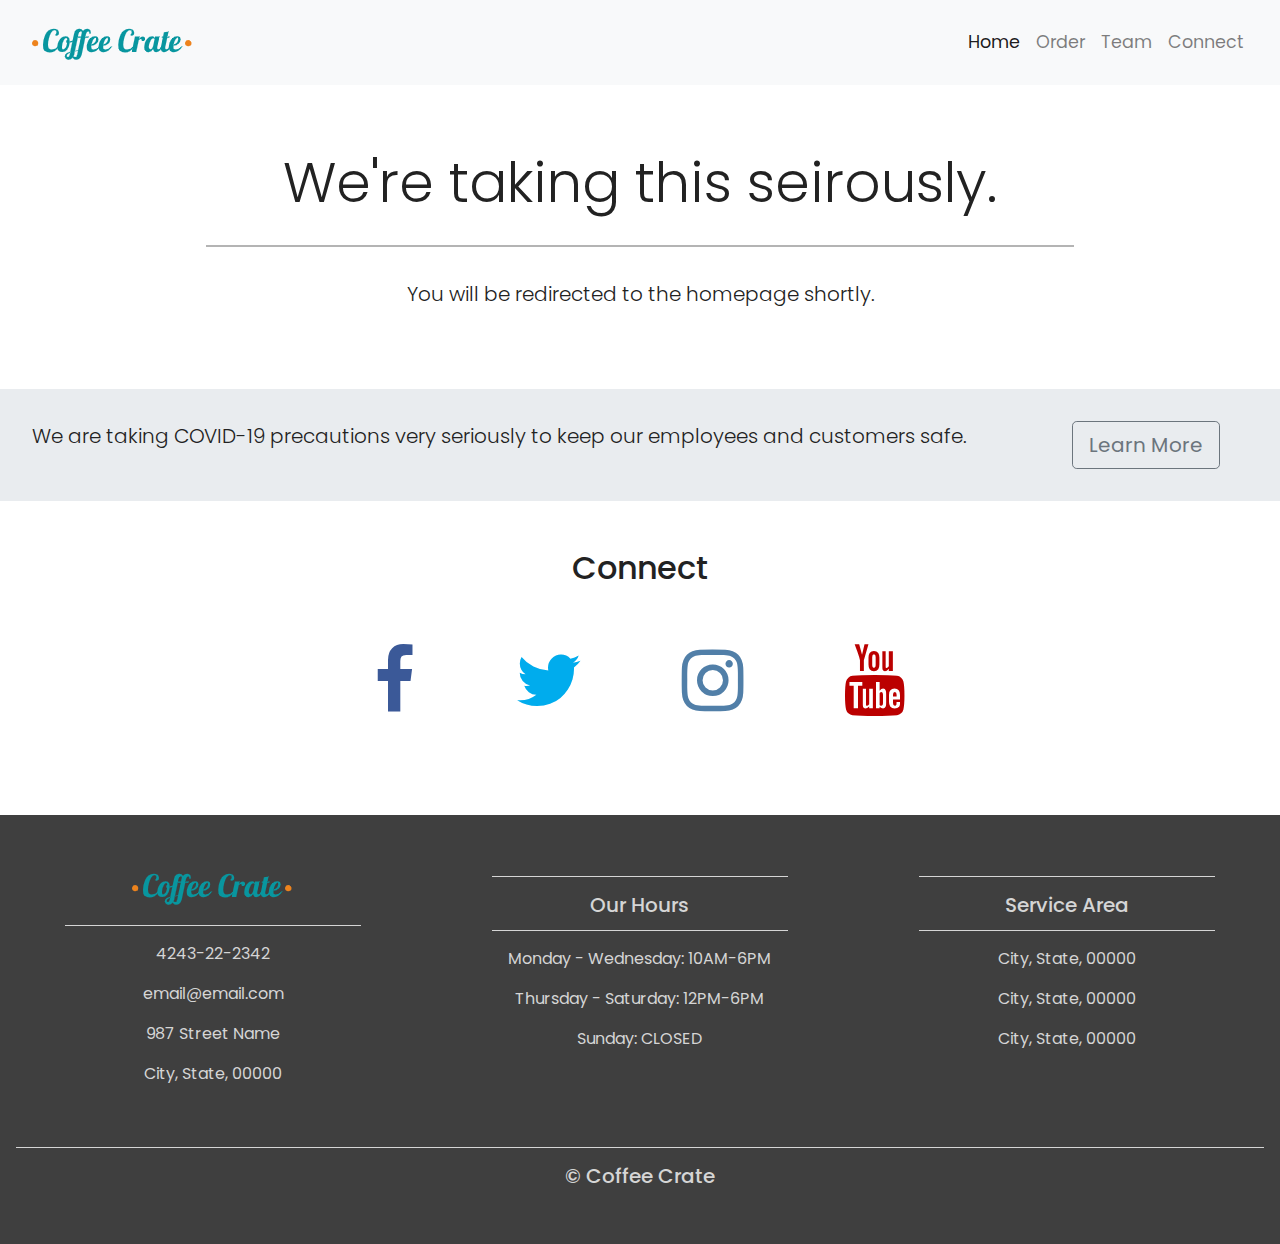
<file: covid.html>
<!DOCTYPE html>
<html lang="en">
<head>
    <meta charset="UTF-8">
    <meta name="viewport" content="width=device-width, initial-scale=1.0">
    <link rel="stylesheet" href="https://cdnjs.cloudflare.com/ajax/libs/font-awesome/4.7.0/css/font-awesome.min.css">
    <link rel="stylesheet" href="https://maxcdn.bootstrapcdn.com/bootstrap/4.0.0/css/bootstrap.min.css" integrity="sha384-Gn5384xqQ1aoWXA+058RXPxPg6fy4IWvTNh0E263XmFcJlSAwiGgFAW/dAiS6JXm" crossorigin="anonymous">
    <meta http-equiv="refresh" content="3;URL=index.html">
    <link href="style.css" rel="stylesheet">
    <title>Document</title>
</head>
<body>
    <!-- Navigation -->
    <nav class="navbar navbar-expand-md navbar-light bg-light sticky-top">
        <div class="container-fluid">
            <a class="navbar-brand" href="#"><img src="img/logo.png"></a>
            <button class="navbar-toggler" type="button" data-toggle="collapse" data-target="#navbarResponsive">
                <span class="navbar-toggler-icon"></span>
            </button>
            <div class="collapse navbar-collapse" id="navbarResponsive">
                <ul class="navbar-nav ml-auto">
                    <li class="nav-item active">
                        <a class="nav-link" href="index.html">Home</a>
                    </li>
                    <li class="nav-item">
                        <a class="nav-link" href="index.html/#order">Order</a>
                    </li>
                    <li class="nav-item">
                        <a class="nav-link" href="index.html/#team">Team</a>
                    </li>
                    <li class="nav-item">
                        <a class="nav-link" href="#connect">Connect</a>
                    </li>
                </ul>
            </div>
        </div>
    </nav>

    <!-- Order Form -->
    <div class="container-fluid padding">
        <div class="col-12">
            <div class="row welcome ">
                <div class="col-12 text-center">
                    <h1 class="display-4">We're taking this seirously.</h1>
                </div>
                <hr>
                <div class="col-12 text-center">
                    <p class="lead">
                        You will be redirected to the homepage shortly.
                    </p>
                </div>
            </div>
        </div>
    </div>
    

    <!-- Jumbotron -->
    <div class="container-fluid">
        <div class="row jumbotron">
            <div class="col-xs-12 col-sm-12 col-md-9 col-lg-9 col-xl-10">
                <p class="lead">
                    We are taking COVID-19 precautions very seriously to keep our employees and customers safe.
                </p>
            </div>
            <div class="col-xs-12 col-sm-12 col-md-3 col-lg-3 col-xl-2">
                <a href="#">
                    <button type="button" class="btn btn-outline-secondary btn-lg">
                        Learn More
                    </button>
                </a>
            </div>
        </div>
    </div>

    

    <!-- Connect -->
    <div class="contianer-fluid padding" id="connect">
        <div class="row text-center padding">
            <div class="col-12">
                <h2>Connect</h2>
            </div>
            <div class="col-12 social padding">
                <a href="http://www.facebook.com" target="_blank" rel="noopener noreferrer"><i class="fa fa-facebook"></i></a>
                <a href="http://www.twitter.com" target="_blank" rel="noopener noreferrer"><i class="fa fa-twitter"></i></a>
                <a href="http://www.instagram.com" target="_blank" rel="noopener noreferrer"><i class="fa fa-instagram"></i></a>
                <a href="http://www.youtube.com" target="_blank" rel="noopener noreferrer"><i class="fa fa-youtube"></i></a>
            </div>
        </div>
    </div>

    <!-- Footer     -->
    <footer>
        <div class="container-fluid padding">
            <div class="row text-center">
                <div class="col-md-4">
                    <img src="img/logo.png">
                    <hr class="light">
                    <p>4243-22-2342</p>
                    <p>email@email.com</p>
                    <p>987 Street Name</p>
                    <p>City, State, 00000</p>
                </div>
                <div class="col-md-4">
                    <hr class="light">
                    <h5>Our Hours</h5>
                    <hr class="light">
                    <p>Monday - Wednesday: 10AM-6PM</p>
                    <p>Thursday - Saturday: 12PM-6PM</p>
                    <p>Sunday: CLOSED</p>
                </div>
                <div class="col-md-4">
                    <hr class="light">
                    <h5>Service Area</h5>
                    <hr class="light">
                    <p>City, State, 00000</p>
                    <p>City, State, 00000</p>
                    <p>City, State, 00000</p>
                </div>
                <div class="col-12">
                    <hr class="light-100">
                    <h5>&copy; Coffee Crate</h5>
                </div>
            </div>
        </div>
    </footer>

    <script src="https://code.jquery.com/jquery-3.2.1.slim.min.js" integrity="sha384-KJ3o2DKtIkvYIK3UENzmM7KCkRr/rE9/Qpg6aAZGJwFDMVNA/GpGFF93hXpG5KkN" crossorigin="anonymous"></script>
    <script src="https://cdnjs.cloudflare.com/ajax/libs/popper.js/1.12.9/umd/popper.min.js" integrity="sha384-ApNbgh9B+Y1QKtv3Rn7W3mgPxhU9K/ScQsAP7hUibX39j7fakFPskvXusvfa0b4Q" crossorigin="anonymous"></script>
    <script src="https://maxcdn.bootstrapcdn.com/bootstrap/4.0.0/js/bootstrap.min.js" integrity="sha384-JZR6Spejh4U02d8jOt6vLEHfe/JQGiRRSQQxSfFWpi1MquVdAyjUar5+76PVCmYl" crossorigin="anonymous"></script>
</body>
</html>
</file>
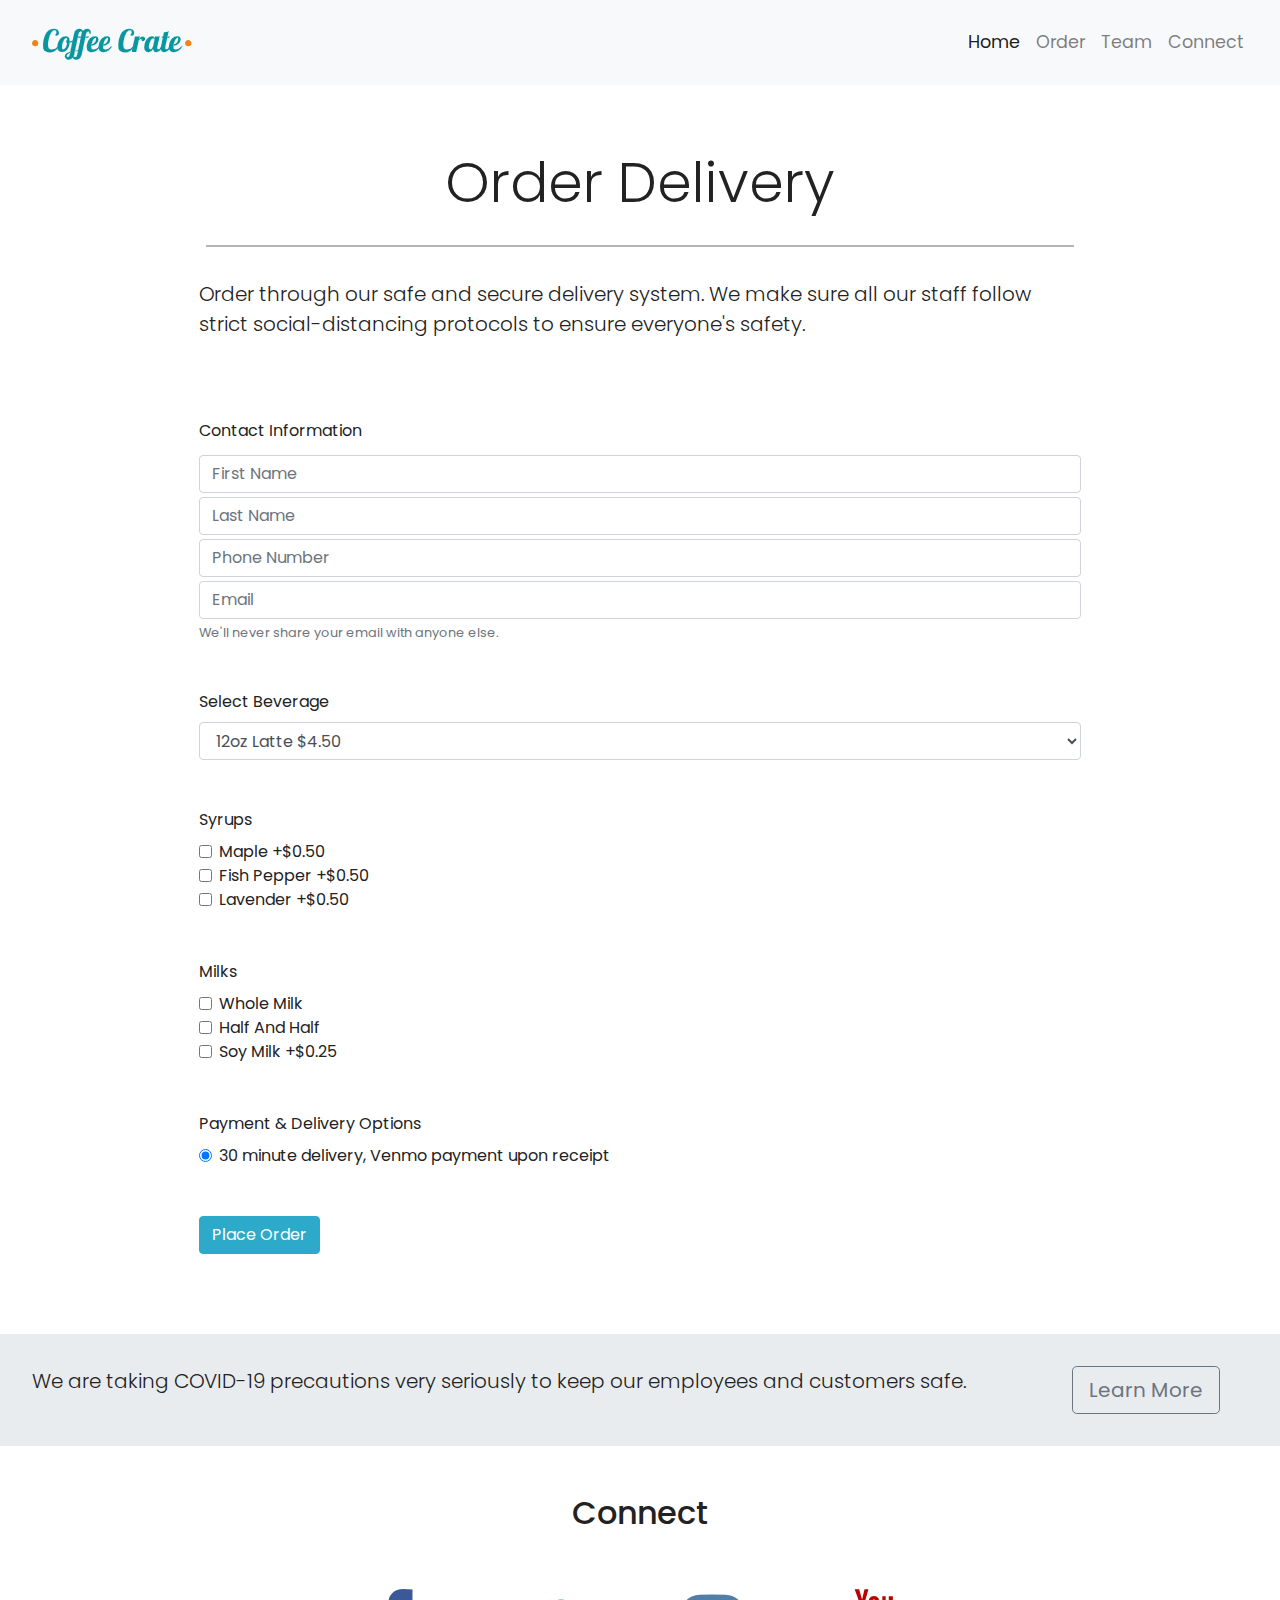
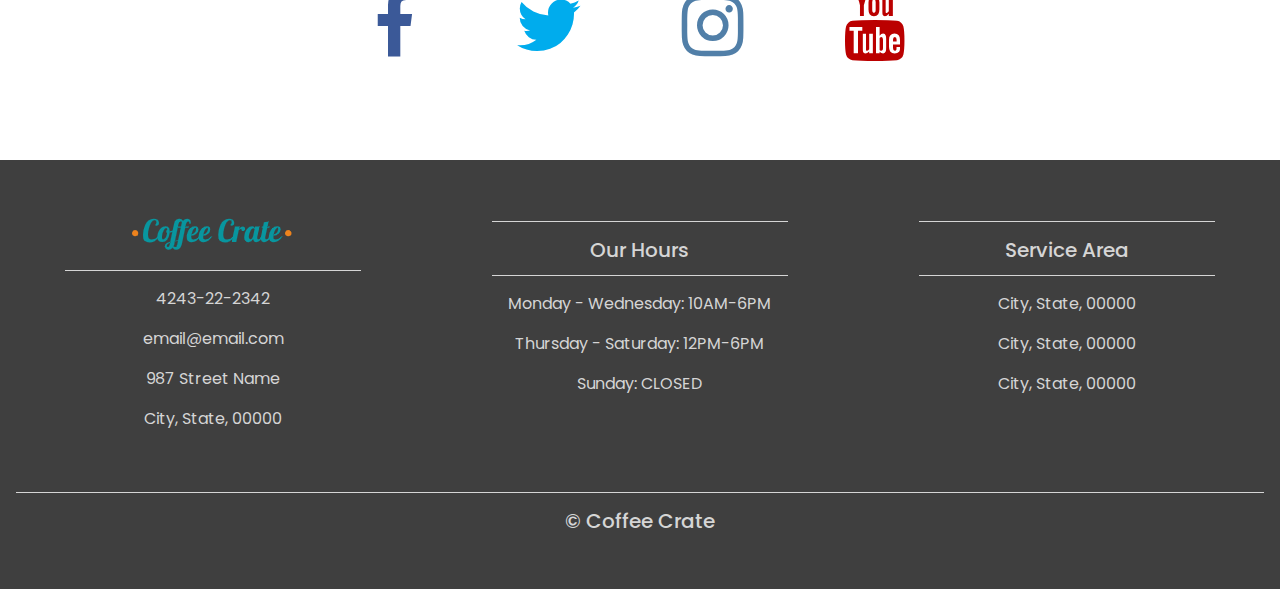
<file: order.html>
<!DOCTYPE html>
<html lang="en">
<head>
    <meta charset="UTF-8">
    <meta name="viewport" content="width=device-width, initial-scale=1.0">
    <link rel="stylesheet" href="https://cdnjs.cloudflare.com/ajax/libs/font-awesome/4.7.0/css/font-awesome.min.css">
    <link rel="stylesheet" href="https://maxcdn.bootstrapcdn.com/bootstrap/4.0.0/css/bootstrap.min.css" integrity="sha384-Gn5384xqQ1aoWXA+058RXPxPg6fy4IWvTNh0E263XmFcJlSAwiGgFAW/dAiS6JXm" crossorigin="anonymous">
    <link href="style.css" rel="stylesheet">
    <title>Document</title>
</head>
<body>
    <!-- Navigation -->
    <nav class="navbar navbar-expand-md navbar-light bg-light sticky-top">
        <div class="container-fluid">
            <a class="navbar-brand" href="#"><img src="img/logo.png"></a>
            <button class="navbar-toggler" type="button" data-toggle="collapse" data-target="#navbarResponsive">
                <span class="navbar-toggler-icon"></span>
            </button>
            <div class="collapse navbar-collapse" id="navbarResponsive">
                <ul class="navbar-nav ml-auto">
                    <li class="nav-item active">
                        <a class="nav-link" href="index.html">Home</a>
                    </li>
                    <li class="nav-item">
                        <a class="nav-link" href="index.html/#order">Order</a>
                    </li>
                    <li class="nav-item">
                        <a class="nav-link" href="index.html/#team">Team</a>
                    </li>
                    <li class="nav-item">
                        <a class="nav-link" href="#connect">Connect</a>
                    </li>
                </ul>
            </div>
        </div>
    </nav>

    <!-- Order Form -->
    <div class="container-fluid padding">
        <div class="col-12">
            <div class="row welcome ">
                <div class="col-12 text-center">
                    <h1 class="display-4">Order Delivery</h1>
                </div>
                <hr>
                <div class="col-12">
                    <p class="lead">
                        Order through our safe and secure delivery system. We make sure all our staff follow strict social-distancing protocols to ensure everyone's safety.
                    </p>
                </div>
            </div>
            <form class="welcome" action="/thankyou.html">
                <div class="form-group col-12 padding">
                    <label for="exampleInputEmail1">Contact Information</label>
                    <input type="text" class="form-control my-1" id="exampleInputEmail1" aria-describedby="emailHelp" placeholder="First Name">
                    <input type="text" class="form-control my-1" id="exampleInputEmail1" aria-describedby="emailHelp" placeholder="Last Name">
                    <input type="text" class="form-control my-1" id="exampleInputEmail1" aria-describedby="emailHelp" placeholder="Phone Number">
                    <input type="text" class="form-control my-1" id="exampleInputEmail1" aria-describedby="emailHelp" placeholder="Email">
                    <small id="emailHelp" class="form-text text-muted">We'll never share your email with anyone else.</small>
                </div>
                <div class="form-group col-12 padding">
                    <label for="exampleFormControlSelect1">Select Beverage</label>
                    <select class="form-control" id="exampleFormControlSelect1">
                      <option>12oz Latte $4.50</option>
                      <option>16oz Latte $5.75</option>
                      <option>12oz Cappuccino $4.75</option>
                      <option>12oz Flat White $5.00</option>
                      <option>16oz Mocha $5.75</option>
                    </select>
                </div>
                <div class="form-group col-12 padding">
                    <label for="exampleFormControlSelect1">Syrups</label>
                    <div class="form-check">
                        <input class="form-check-input" type="checkbox" value="" id="defaultCheck1">
                        <label class="form-check-label" for="defaultCheck1">
                          Maple +$0.50
                        </label>
                    </div>
                    <div class="form-check">
                        <input class="form-check-input" type="checkbox" value="" id="defaultCheck1">
                        <label class="form-check-label" for="defaultCheck1">
                          Fish Pepper +$0.50
                        </label>
                    </div>
                    <div class="form-check">
                        <input class="form-check-input" type="checkbox" value="" id="defaultCheck1">
                        <label class="form-check-label" for="defaultCheck1">
                          Lavender +$0.50
                        </label>
                    </div>
                </div>
                <div class="form-group col-12 padding">
                    <label for="exampleFormControlSelect1">Milks</label>
                    <div class="form-check">
                        <input class="form-check-input" type="checkbox" value="" id="defaultCheck1">
                        <label class="form-check-label" for="defaultCheck1">
                          Whole Milk
                        </label>
                    </div>
                    <div class="form-check">
                        <input class="form-check-input" type="checkbox" value="" id="defaultCheck1">
                        <label class="form-check-label" for="defaultCheck1">
                          Half And Half
                        </label>
                    </div>
                    <div class="form-check">
                        <input class="form-check-input" type="checkbox" value="" id="defaultCheck1">
                        <label class="form-check-label" for="defaultCheck1">
                          Soy Milk +$0.25
                        </label>
                    </div>
                </div>
                <div class="form-group col-12 padding">
                    <label for="exampleFormControlSelect1">Payment & Delivery Options</label>
                    <div class="form-check">
                        <input class="form-check-input" type="radio" name="exampleRadios" id="exampleRadios1" value="option1" checked>
                        <label class="form-check-label" for="exampleRadios1">
                          30 minute delivery, Venmo payment upon receipt
                        </label>
                      </div>
                </div>
                <div class="form-group col-12 padding">
                    <button type="submit" class="btn btn-primary">Place Order</button>
                </div>
            </form>
        </div>
    </div>
    

    <!-- Jumbotron -->
    <div class="container-fluid">
        <div class="row jumbotron">
            <div class="col-xs-12 col-sm-12 col-md-9 col-lg-9 col-xl-10">
                <p class="lead">
                    We are taking COVID-19 precautions very seriously to keep our employees and customers safe.
                </p>
            </div>
            <div class="col-xs-12 col-sm-12 col-md-3 col-lg-3 col-xl-2">
                <a href="#">
                    <button type="button" class="btn btn-outline-secondary btn-lg">
                        Learn More
                    </button>
                </a>
            </div>
        </div>
    </div>

    

    <!-- Connect -->
    <div class="contianer-fluid padding" id="connect">
        <div class="row text-center padding">
            <div class="col-12">
                <h2>Connect</h2>
            </div>
            <div class="col-12 social padding">
                <a href="http://www.facebook.com" target="_blank" rel="noopener noreferrer"><i class="fa fa-facebook"></i></a>
                <a href="http://www.twitter.com" target="_blank" rel="noopener noreferrer"><i class="fa fa-twitter"></i></a>
                <a href="http://www.instagram.com" target="_blank" rel="noopener noreferrer"><i class="fa fa-instagram"></i></a>
                <a href="http://www.youtube.com" target="_blank" rel="noopener noreferrer"><i class="fa fa-youtube"></i></a>
            </div>
        </div>
    </div>

    <!-- Footer     -->
    <footer>
        <div class="container-fluid padding">
            <div class="row text-center">
                <div class="col-md-4">
                    <img src="img/logo.png">
                    <hr class="light">
                    <p>4243-22-2342</p>
                    <p>email@email.com</p>
                    <p>987 Street Name</p>
                    <p>City, State, 00000</p>
                </div>
                <div class="col-md-4">
                    <hr class="light">
                    <h5>Our Hours</h5>
                    <hr class="light">
                    <p>Monday - Wednesday: 10AM-6PM</p>
                    <p>Thursday - Saturday: 12PM-6PM</p>
                    <p>Sunday: CLOSED</p>
                </div>
                <div class="col-md-4">
                    <hr class="light">
                    <h5>Service Area</h5>
                    <hr class="light">
                    <p>City, State, 00000</p>
                    <p>City, State, 00000</p>
                    <p>City, State, 00000</p>
                </div>
                <div class="col-12">
                    <hr class="light-100">
                    <h5>&copy; Coffee Crate</h5>
                </div>
            </div>
        </div>
    </footer>

    <script src="https://code.jquery.com/jquery-3.2.1.slim.min.js" integrity="sha384-KJ3o2DKtIkvYIK3UENzmM7KCkRr/rE9/Qpg6aAZGJwFDMVNA/GpGFF93hXpG5KkN" crossorigin="anonymous"></script>
    <script src="https://cdnjs.cloudflare.com/ajax/libs/popper.js/1.12.9/umd/popper.min.js" integrity="sha384-ApNbgh9B+Y1QKtv3Rn7W3mgPxhU9K/ScQsAP7hUibX39j7fakFPskvXusvfa0b4Q" crossorigin="anonymous"></script>
    <script src="https://maxcdn.bootstrapcdn.com/bootstrap/4.0.0/js/bootstrap.min.js" integrity="sha384-JZR6Spejh4U02d8jOt6vLEHfe/JQGiRRSQQxSfFWpi1MquVdAyjUar5+76PVCmYl" crossorigin="anonymous"></script>
</body>
</html>
</file>
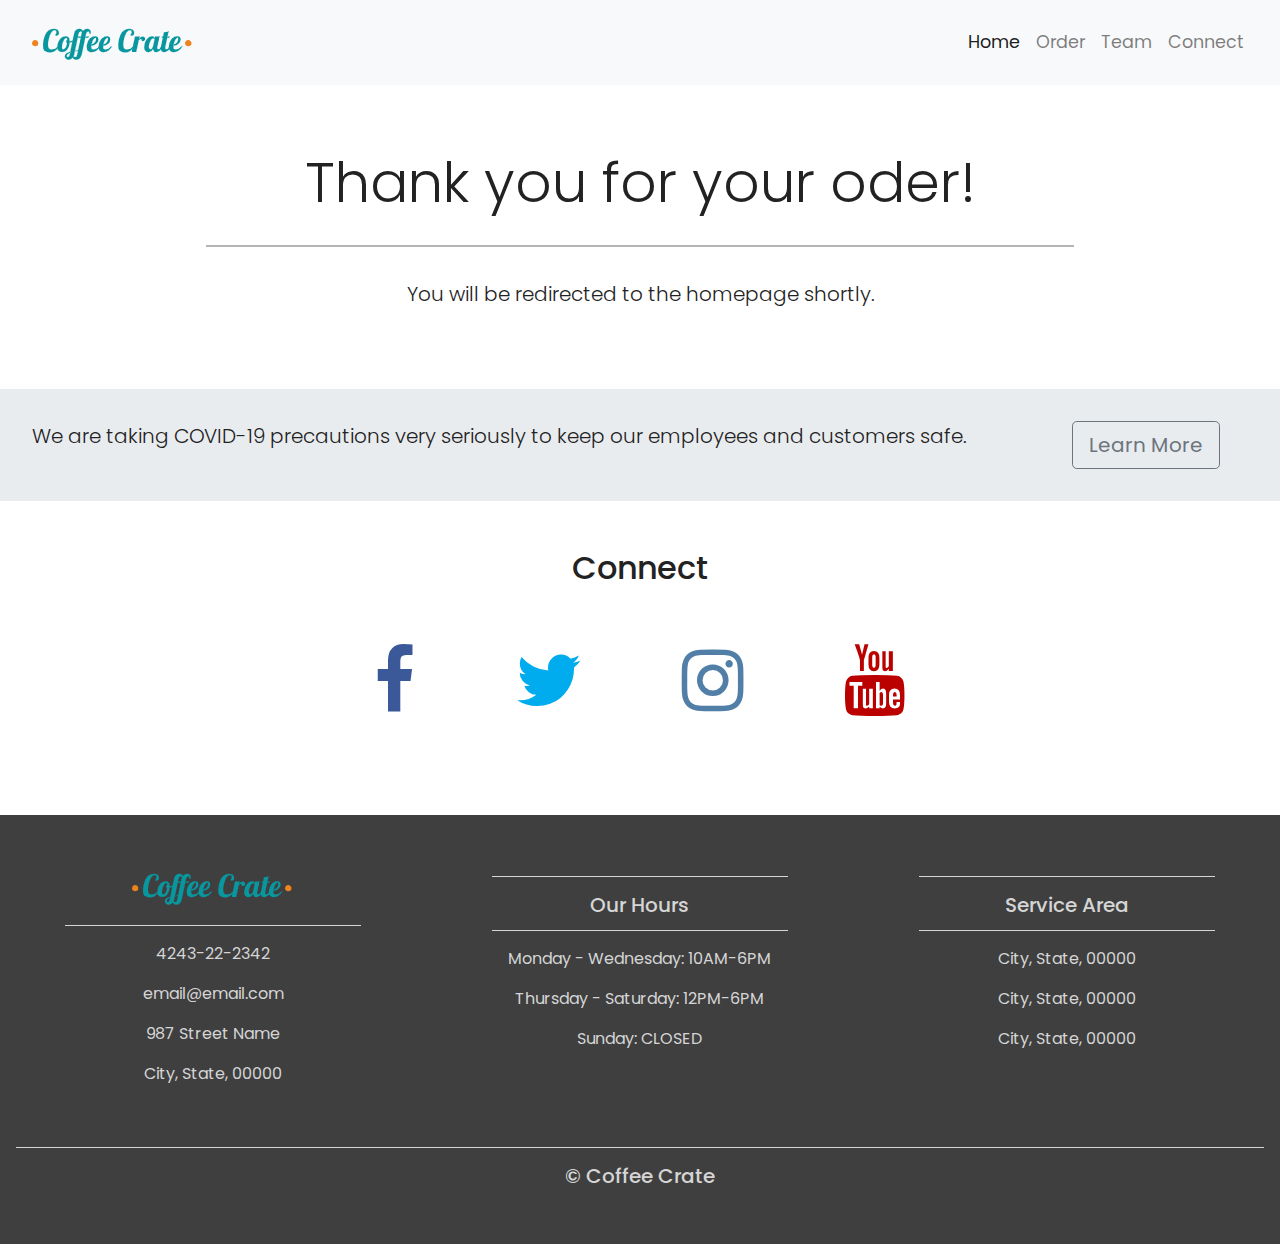
<file: thankyou.html>
<!DOCTYPE html>
<html lang="en">
<head>
    <meta charset="UTF-8">
    <meta name="viewport" content="width=device-width, initial-scale=1.0">
    <link rel="stylesheet" href="https://cdnjs.cloudflare.com/ajax/libs/font-awesome/4.7.0/css/font-awesome.min.css">
    <link rel="stylesheet" href="https://maxcdn.bootstrapcdn.com/bootstrap/4.0.0/css/bootstrap.min.css" integrity="sha384-Gn5384xqQ1aoWXA+058RXPxPg6fy4IWvTNh0E263XmFcJlSAwiGgFAW/dAiS6JXm" crossorigin="anonymous">
    <meta http-equiv="refresh" content="3;URL=index.html">
    <link href="style.css" rel="stylesheet">
    <title>Document</title>
</head>
<body>
    <!-- Navigation -->
    <nav class="navbar navbar-expand-md navbar-light bg-light sticky-top">
        <div class="container-fluid">
            <a class="navbar-brand" href="#"><img src="img/logo.png"></a>
            <button class="navbar-toggler" type="button" data-toggle="collapse" data-target="#navbarResponsive">
                <span class="navbar-toggler-icon"></span>
            </button>
            <div class="collapse navbar-collapse" id="navbarResponsive">
                <ul class="navbar-nav ml-auto">
                    <li class="nav-item active">
                        <a class="nav-link" href="index.html">Home</a>
                    </li>
                    <li class="nav-item">
                        <a class="nav-link" href="index.html/#order">Order</a>
                    </li>
                    <li class="nav-item">
                        <a class="nav-link" href="index.html/#team">Team</a>
                    </li>
                    <li class="nav-item">
                        <a class="nav-link" href="#connect">Connect</a>
                    </li>
                </ul>
            </div>
        </div>
    </nav>

    <!-- Order Form -->
    <div class="container-fluid padding">
        <div class="col-12">
            <div class="row welcome ">
                <div class="col-12 text-center">
                    <h1 class="display-4">Thank you for your oder!</h1>
                </div>
                <hr>
                <div class="col-12 text-center">
                    <p class="lead">
                        You will be redirected to the homepage shortly.
                    </p>
                </div>
            </div>
        </div>
    </div>
    

    <!-- Jumbotron -->
    <div class="container-fluid">
        <div class="row jumbotron">
            <div class="col-xs-12 col-sm-12 col-md-9 col-lg-9 col-xl-10">
                <p class="lead">
                    We are taking COVID-19 precautions very seriously to keep our employees and customers safe.
                </p>
            </div>
            <div class="col-xs-12 col-sm-12 col-md-3 col-lg-3 col-xl-2">
                <a href="#">
                    <button type="button" class="btn btn-outline-secondary btn-lg">
                        Learn More
                    </button>
                </a>
            </div>
        </div>
    </div>

    

    <!-- Connect -->
    <div class="contianer-fluid padding" id="connect">
        <div class="row text-center padding">
            <div class="col-12">
                <h2>Connect</h2>
            </div>
            <div class="col-12 social padding">
                <a href="http://www.facebook.com" target="_blank" rel="noopener noreferrer"><i class="fa fa-facebook"></i></a>
                <a href="http://www.twitter.com" target="_blank" rel="noopener noreferrer"><i class="fa fa-twitter"></i></a>
                <a href="http://www.instagram.com" target="_blank" rel="noopener noreferrer"><i class="fa fa-instagram"></i></a>
                <a href="http://www.youtube.com" target="_blank" rel="noopener noreferrer"><i class="fa fa-youtube"></i></a>
            </div>
        </div>
    </div>

    <!-- Footer     -->
    <footer>
        <div class="container-fluid padding">
            <div class="row text-center">
                <div class="col-md-4">
                    <img src="img/logo.png">
                    <hr class="light">
                    <p>4243-22-2342</p>
                    <p>email@email.com</p>
                    <p>987 Street Name</p>
                    <p>City, State, 00000</p>
                </div>
                <div class="col-md-4">
                    <hr class="light">
                    <h5>Our Hours</h5>
                    <hr class="light">
                    <p>Monday - Wednesday: 10AM-6PM</p>
                    <p>Thursday - Saturday: 12PM-6PM</p>
                    <p>Sunday: CLOSED</p>
                </div>
                <div class="col-md-4">
                    <hr class="light">
                    <h5>Service Area</h5>
                    <hr class="light">
                    <p>City, State, 00000</p>
                    <p>City, State, 00000</p>
                    <p>City, State, 00000</p>
                </div>
                <div class="col-12">
                    <hr class="light-100">
                    <h5>&copy; Coffee Crate</h5>
                </div>
            </div>
        </div>
    </footer>

    <script src="https://code.jquery.com/jquery-3.2.1.slim.min.js" integrity="sha384-KJ3o2DKtIkvYIK3UENzmM7KCkRr/rE9/Qpg6aAZGJwFDMVNA/GpGFF93hXpG5KkN" crossorigin="anonymous"></script>
    <script src="https://cdnjs.cloudflare.com/ajax/libs/popper.js/1.12.9/umd/popper.min.js" integrity="sha384-ApNbgh9B+Y1QKtv3Rn7W3mgPxhU9K/ScQsAP7hUibX39j7fakFPskvXusvfa0b4Q" crossorigin="anonymous"></script>
    <script src="https://maxcdn.bootstrapcdn.com/bootstrap/4.0.0/js/bootstrap.min.js" integrity="sha384-JZR6Spejh4U02d8jOt6vLEHfe/JQGiRRSQQxSfFWpi1MquVdAyjUar5+76PVCmYl" crossorigin="anonymous"></script>
</body>
</html>
</file>
<file: style.css>
@import url('https://fonts.googleapis.com/css?family=Poppins:400,500,700');



html, body, a, a:hover {
    height: 100%;
    width: 100%;
    font-family: 'Poppins', sans-serif;
    color: #222;
    scroll-behavior: smooth;
}

.navbar {
    padding: .8rem;
}

.navabr-nav li {
    padding-right: 20px;
}

.nav-link {
    font-size: 1.1em !important;
}

.carousel-inner img {
    width: 100%;
    height: 100%;
}

.carousel-caption a {
    color: white;
}

.overlay-div{
    height:100%;
    width: 100%;
    position:absolute;
    background-color:#000;
    opacity: .5;
}

.carousel-caption {
    position: absolute;
    top: 50%;
    transform: translateY(-50%);
}

.carousel-caption h1 {
    font-size: 500%;
    text-transform: uppercase;
}

.btn-primary {
    background-color: rgb(45, 169, 201);
    border: 1px solid rgb(45, 169, 201);
}

.btn-primary:hover {
    background-color: #3552b3;
    border: 1px solid #324a99;
}

.jumbotron {
    padding: 1rem;
    border-radius: 0;
}

.padding {
    padding-bottom: 2rem;
}

.welcome {
    width: 75%;
    margin: 0 auto;
    padding-top: 2rem;
}

.welcome hr {
    border-top: 2px solid #b4b4b4;
    width: 95%;
    margin-top: .3rem;
    margin-bottom: 1rem;
}

.fa-coffee {
    color: rgb(45, 169, 201);
}

.fa-calendar {
    color: rgb(245, 151, 28);
}

.fa-check-square {
    color: rgb(45, 169, 201);
}

.fa-check-square, .fa-calendar, .fa-coffee {
    font-size: 4em;
    margin: 1rem;
}

.services a {
    color: white;
}


.employee {
    width: 75%;
    margin: 0 auto;
    padding-top: 2rem;
}

.social a {
    font-size: 4.5em;
    padding: 3rem;
}

.fa-facebook {
    color: #3b5998;
}
.fa-twitter {
    color: #00aced;
}
.fa-instagram {
    color: #517fa8;
}
.fa-youtube {
    color: #bb0000;
}

.fa-youtube:hover, 
.fa-instagram:hover, 
.fa-twitter:hover, 
.fa-facebook:hover {
    color: #d5d5d5
}

footer {
    background-color: #3f3f3f;
    color: #d5d5d5;
    padding-top: 2rem;
}

hr.light {
    border-top: 1px solid #d5d5d5;
    width: 75%;
    margin-top: .8rem;
    margin-bottom: 1rem;
}

footer a {
    color: #d5d5d5;
}

hr.light-100 {
    border-top: 1px solid #d5d5d5;
    width: 100%;
    margin-top: .8rem;
    margin-bottom: 1rem;  
}

/*---Media Queries --*/
@media (max-width: 992px) {
    .social a {
        font-size: 4em;
        padding: 2rem;
    }
  }
@media (max-width: 768px) {
    .carousel-caption {
        top: 45%;
    }
    
    .carousel-caption h1 {
        font-size: 350%;
    }

    .carousel-caption .btn {
        font-size: 95%;
        padding: 8px 14px;
    }

    .display-4 {
        font-size: 200%;
    }

    .social a {
        font-size: 2.5em;
        padding: 1.2rem;
    } 
}
@media (max-width: 576px) {
    .carousel-caption {
        top: 40%;
    }
    
    .carousel-caption h1 {
        font-size: 250%;
    }

    .carousel-caption .btn {
        font-size: 90%;
        padding: 4px 8px;
    }

    .carousel-indicators {
        display: none;
    }

    .display-4 {
        font-size: 160%;
    }

    .social a {
        font-size: 2em;
        padding: .7rem;
    }
}


/*---Firefox Bug Fix --*/
.carousel-item {
  transition: -webkit-transform 0.5s ease;
  transition: transform 0.5s ease;
  transition: transform 0.5s ease, -webkit-transform 0.5s ease;
  -webkit-backface-visibility: visible;
  backface-visibility: visible;
}
/*--- Fixed Background Image --*/
figure {
  position: relative;
  width: 100%;
  height: 60%;
  margin: 0!important;
}
.fixed-wrap {
  clip: rect(0, auto, auto, 0);
  position: absolute;
  top: 0;
  left: 0;
  width: 100%;
  height: 100%;
}
#fixed {
  background-image: url('img/mac.png');
  position: fixed;
  display: block;
  top: 0;
  left: 0;
  width: 100%;
  height: 100%;
  background-size: cover;
  background-position: center center;
  -webkit-transform: translateZ(0);
          transform: translateZ(0);
  will-change: transform;
}
/*--- Bootstrap Padding Fix --*/
[class*="col-"] {
    padding: 1rem;
}


.img-max {
    max-width: 500px;
    width:100%;
  }


/*
Extra small (xs) devices (portrait phones, less than 576px)
No media query since this is the default in Bootstrap

Small (sm) devices (landscape phones, 576px and up)
@media (min-width: 576px) { ... }

Medium (md) devices (tablets, 768px and up)
@media (min-width: 768px) { ... }

Large (lg) devices (desktops, 992px and up)
@media (min-width: 992px) { ... }

Extra (xl) large devices (large desktops, 1200px and up)
@media (min-width: 1200px) { ... }
*/
</file>
